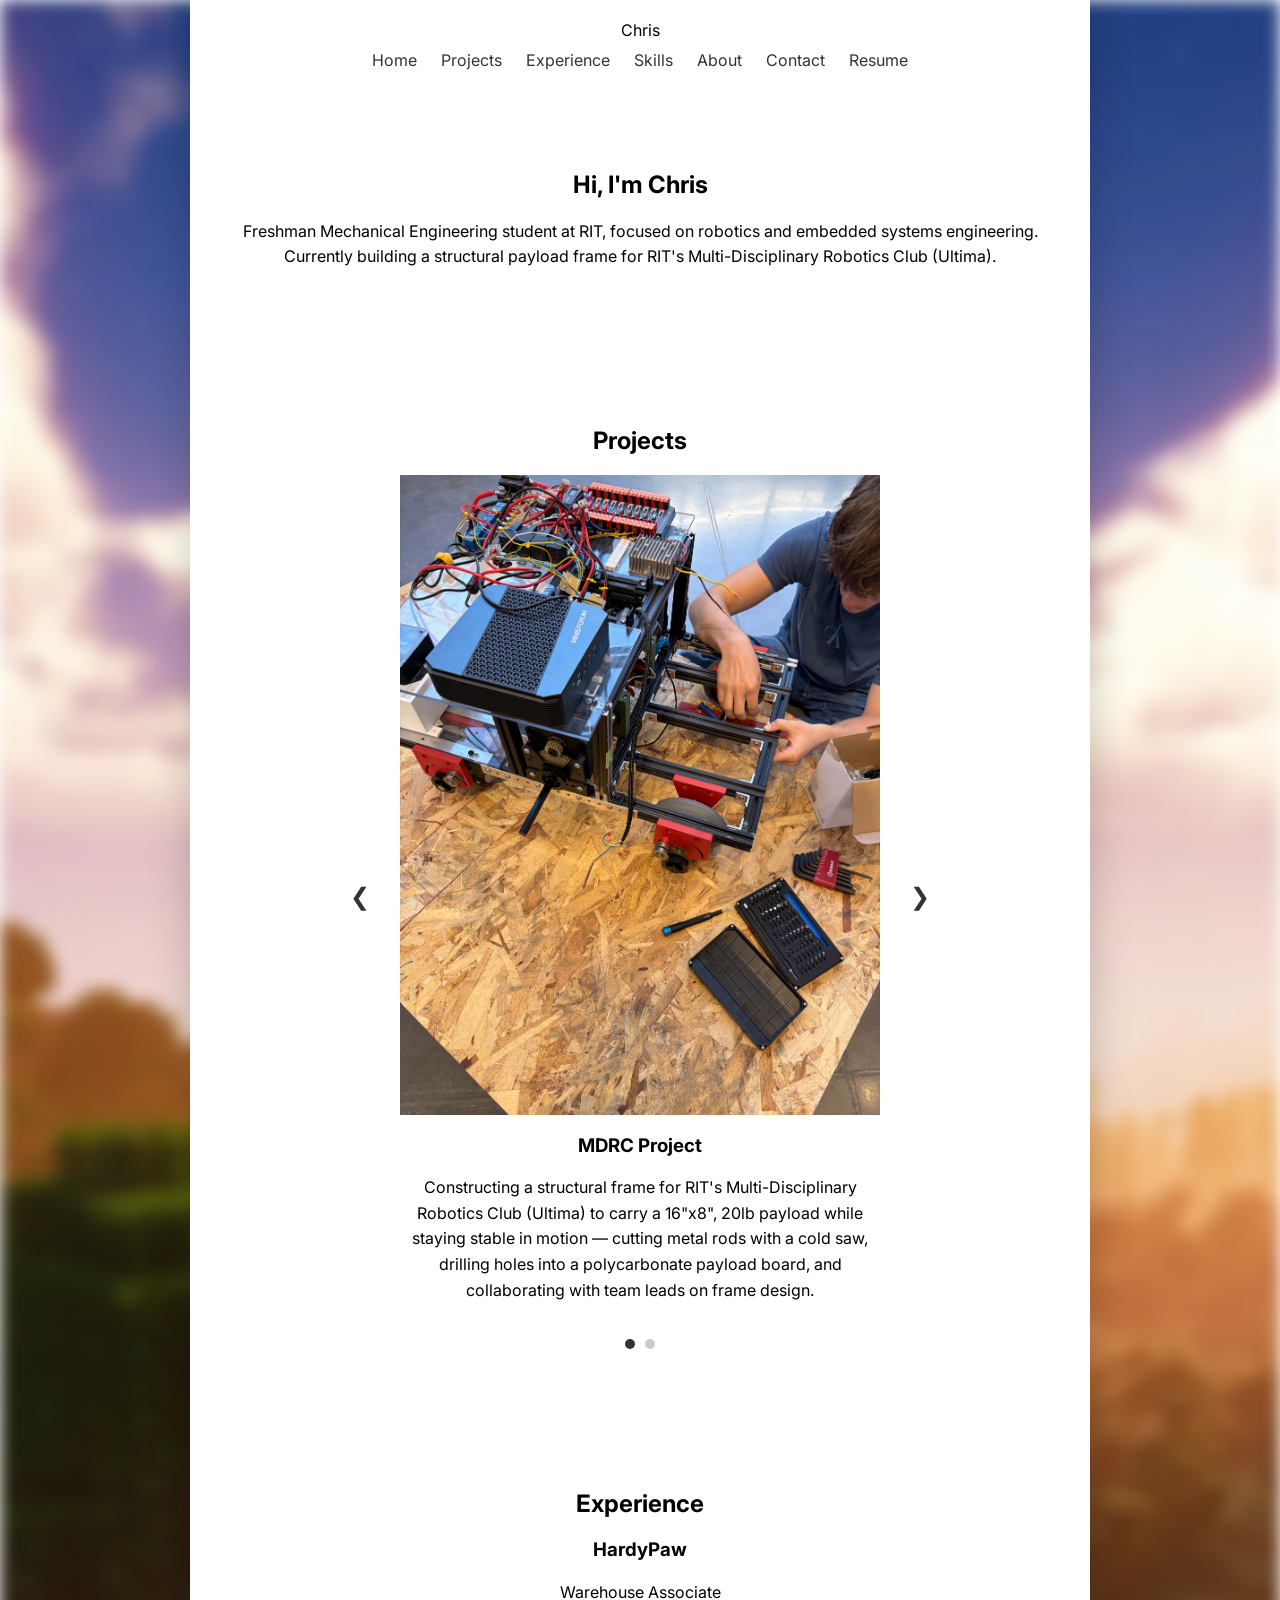
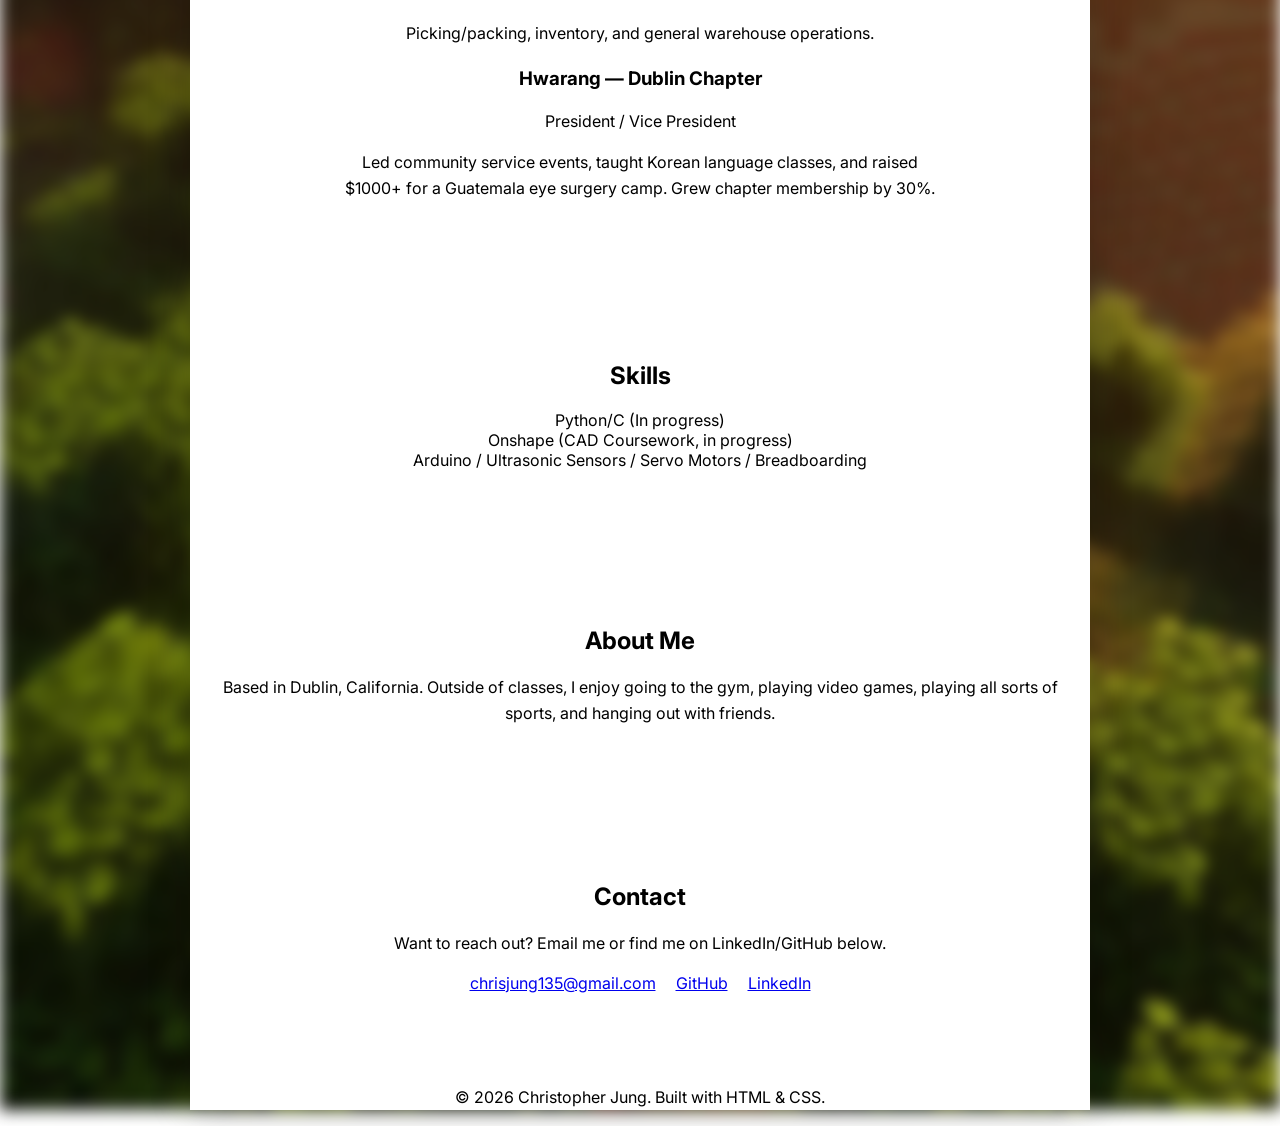
<file: index.html>
<!DOCTYPE html>
<html lang="en">
<head>
  <meta charset="UTF-8">
  <meta name="viewport" content="width=device-width, initial-scale=1.0">
  <title>Chris — Portfolio</title>
  <link rel="preconnect" href="https://fonts.googleapis.com">
  <link rel="preconnect" href="https://fonts.gstatic.com" crossorigin>
  <link href="https://fonts.googleapis.com/css2?family=Inter:wght@400;500;600;700&display=swap" rel="stylesheet">
  <link rel="stylesheet" href="style.css">
</head>
<body>

  <!-- Blurred background photo — sits behind everything, scrolls normally with the page -->
  <div class="bg-photo"></div>

  <!-- Everything below lives inside the white rectangle -->
  <div class="page-container">

    <!-- NAV -->
    <header>
      <nav>
        <div class="logo">Chris</div>
        <ul class="nav-links">
          <li><a href="#hero">Home</a></li>
          <li><a href="#projects">Projects</a></li>
          <li><a href="#experience">Experience</a></li>
          <li><a href="#skills">Skills</a></li>
          <li><a href="#about">About</a></li>
          <li><a href="#contact">Contact</a></li>
          <li><a href="resume.html">Resume</a></li>
        </ul>
      </nav>
    </header>

    <!-- HERO -->
    <section id="hero">
      <h1>Hi, I'm Chris</h1>
      <p>Freshman Mechanical Engineering student at RIT, focused on robotics and embedded systems engineering. Currently building a structural payload frame for RIT's Multi-Disciplinary Robotics Club (Ultima).</p>
    </section>

    <!-- PROJECTS -->
    <section id="projects">
      <h2>Projects</h2>

      <div class="carousel">
        <button class="carousel-arrow prev" aria-label="Previous project">&#10094;</button>

        <div class="carousel-viewport">
          <div class="carousel-track">

            <div class="project-card">
              <a href="mdrc-project.html" class="image-wrap">
                <img src="mdrc-project.jpg" alt="MDRC Project">
                <div class="image-overlay">Read more →</div>
              </a>
              <h3>MDRC Project</h3>
              <p>
                Constructing a structural frame for RIT's Multi-Disciplinary
                Robotics Club (Ultima) to carry a 16"x8", 20lb payload while
                staying stable in motion — cutting metal rods with a cold saw,
                drilling holes into a polycarbonate payload board, and
                collaborating with team leads on frame design.
              </p>
            </div>

            <div class="project-card">
              <a href="https://github.com/Kqdelol/Automatic-Water-Dispenser" class="image-wrap">
                <img src="water-dispenser.jpg" alt="Automated Water Dispenser">
                <div class="image-overlay">Read more →</div>
              </a>
              <h3>Automated Water Dispenser</h3>
              <p>
                An Arduino-based system that automatically presses a water dispenser
                button and stops when the bottle is full, using a servo motor and
                HC-SR04 ultrasonic sensor for fill detection. Planning an ESP32-CAM +
                Raspberry Pi expansion to add computer vision.
              </p>
            </div>

            <!-- Add more project-card divs here as you build more projects.
                 Remember to add a matching dot below for each new slide. -->

          </div>
        </div>

        <button class="carousel-arrow next" aria-label="Next project">&#10095;</button>
      </div>

      <div class="carousel-dots">
        <span class="dot active" data-index="0"></span>
        <span class="dot" data-index="1"></span>
      </div>

    </section>

    <!-- EXPERIENCE -->
    <section id="experience">
      <h2>Experience</h2>

      <div class="experience-item">
        <h3>HardyPaw</h3>
        <p class="role">Warehouse Associate</p>
        <p>Picking/packing, inventory, and general warehouse operations.</p>
      </div>

      <div class="experience-item">
        <h3>Hwarang — Dublin Chapter</h3>
        <p class="role">President / Vice President</p>
        <p>
          Led community service events, taught Korean language classes, and
          raised $1000+ for a Guatemala eye surgery camp. Grew chapter
          membership by 30%.
        </p>
      </div>

    </section>

    <!-- SKILLS -->
    <section id="skills">
      <h2>Skills</h2>
      <ul class="skills-list">
        <li>Python/C (In progress)</li>
        <li>Onshape (CAD Coursework, in progress)</li>
        <li>Arduino / Ultrasonic Sensors / Servo Motors / Breadboarding</li>
      </ul>
    </section>

    <!-- ABOUT ME -->
    <section id="about">
      <h2>About Me</h2>
      <p>
        Based in Dublin, California. Outside of classes, I enjoy going to
        the gym, playing video games, playing all sorts of sports, and
        hanging out with friends.
      </p>
    </section>

    <!-- CONTACT -->
    <section id="contact">
      <h2>Contact</h2>
      <p>Want to reach out? Email me or find me on LinkedIn/GitHub below.</p>
      <ul class="contact-links">
        <li><a href="mailto:chrisjung135@gmail.com">chrisjung135@gmail.com</a></li>
        <li><a href="https://github.com/Kqdelol">GitHub</a></li>
        <li><a href="https://linkedin.com/in/christopher-jung-511080355/">LinkedIn</a></li>
      </ul>
    </section>

    <footer>
      <p>&copy; 2026 Christopher Jung. Built with HTML & CSS.</p>
    </footer>

  </div><!-- /.page-container -->

  <script src="script.js"></script>
</body>
</html>
</file>
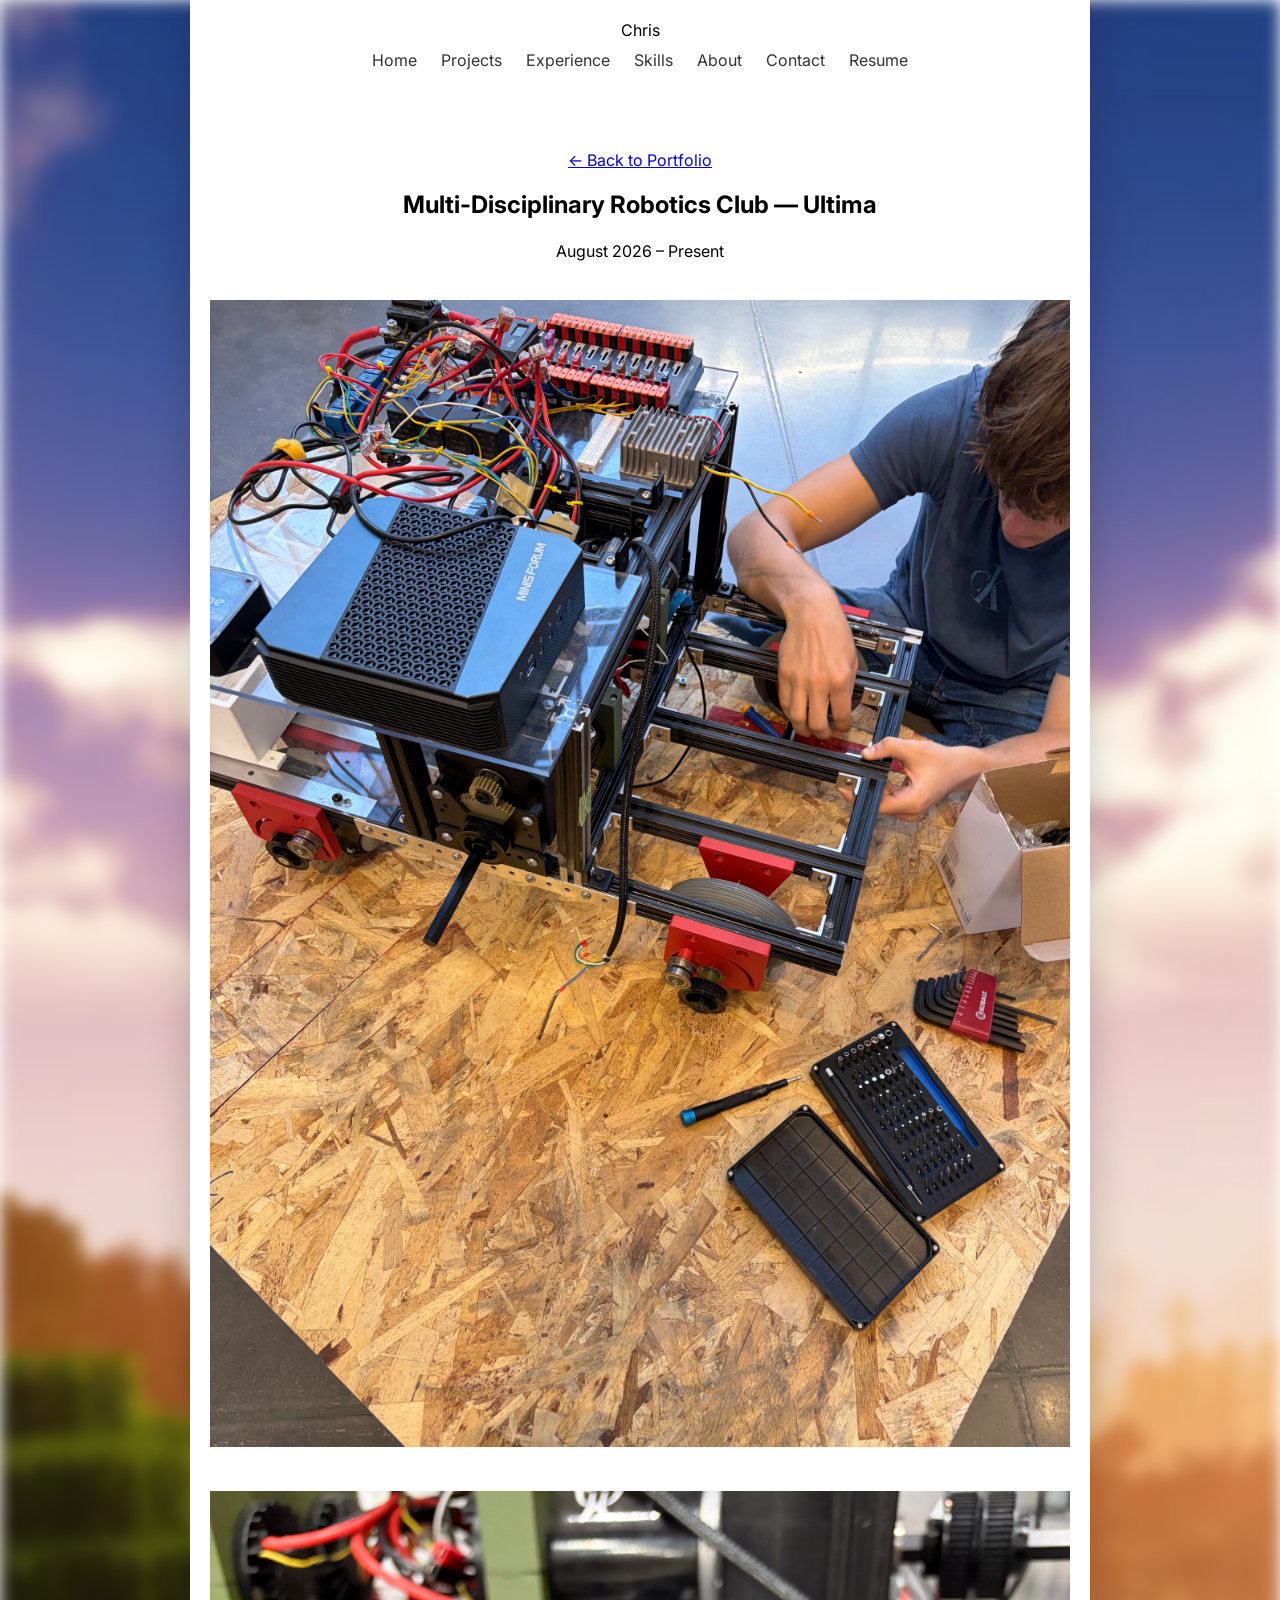
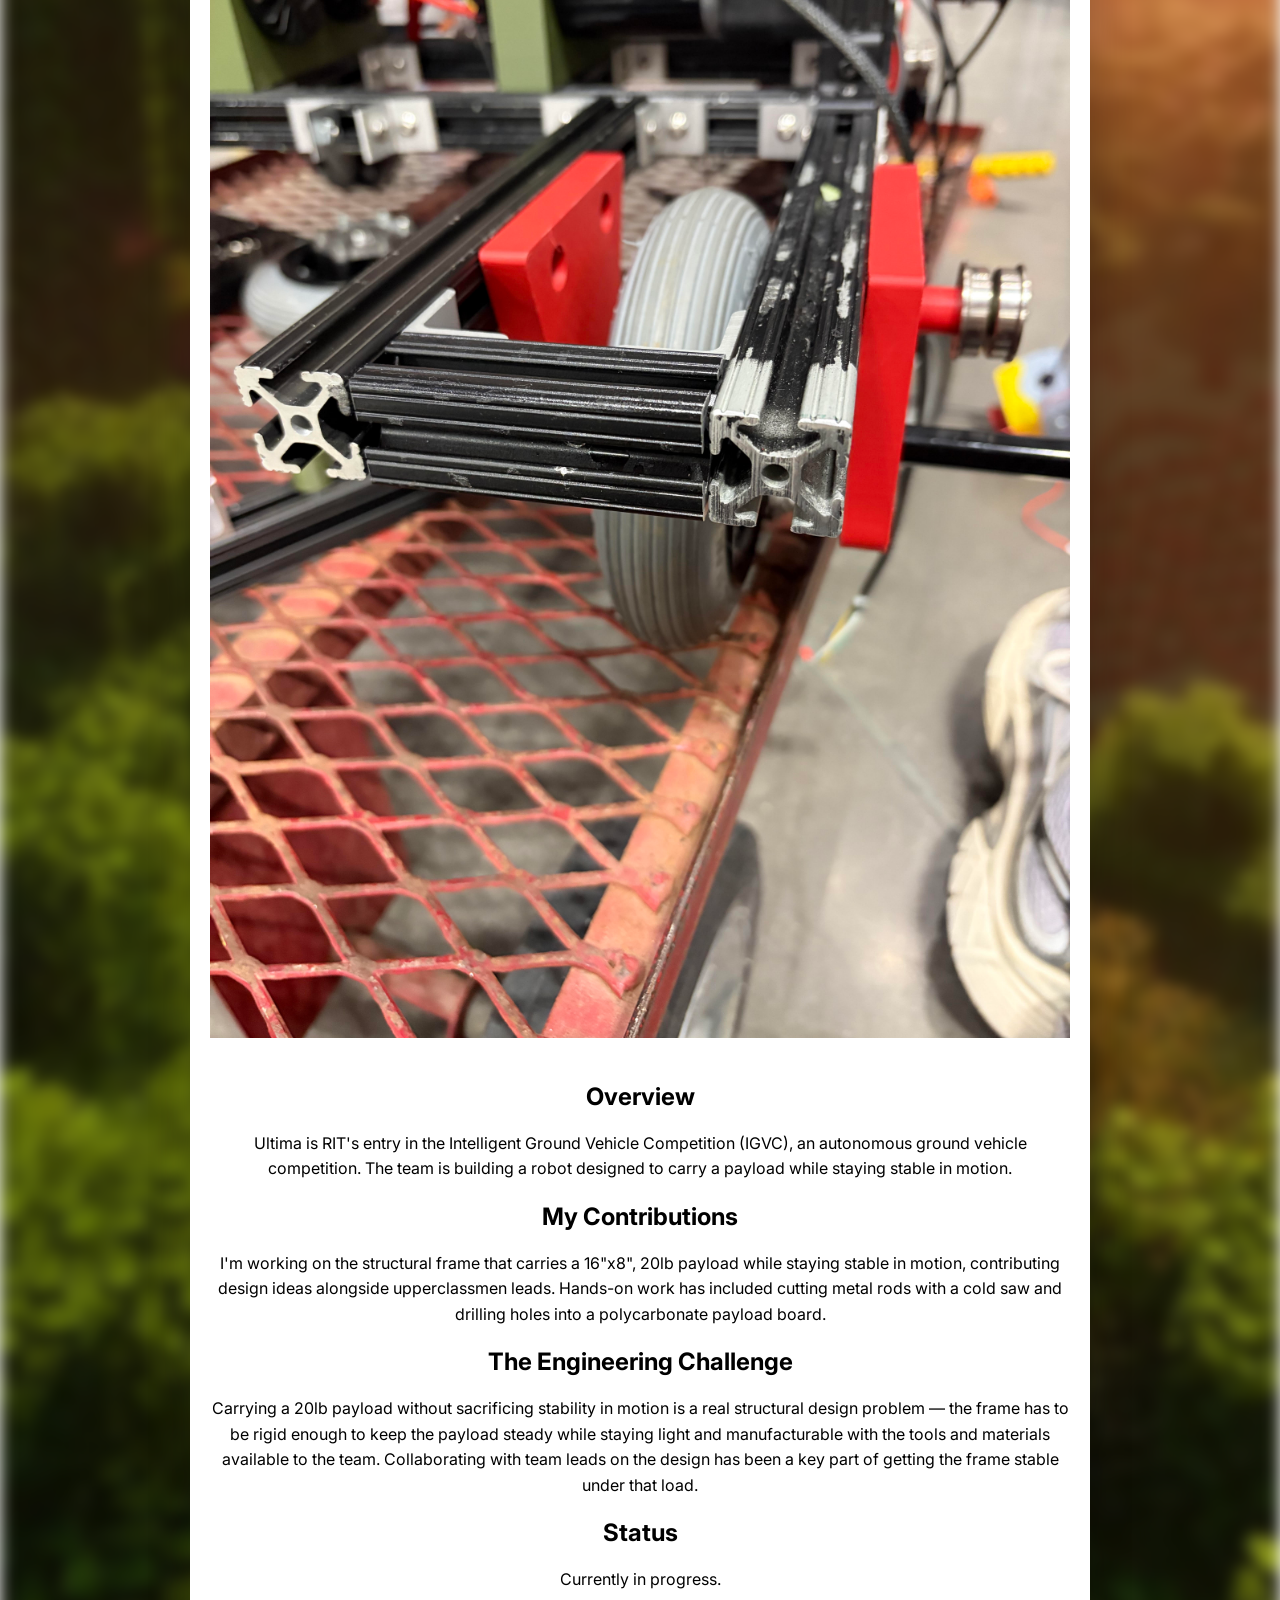
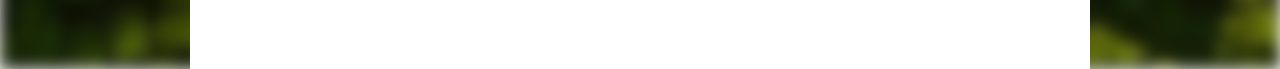
<file: mdrc-project.html>
<!DOCTYPE html>
<html lang="en">
<head>
  <meta charset="UTF-8">
  <meta name="viewport" content="width=device-width, initial-scale=1.0">
  <title>MDRC Project — Chris</title>
  <link rel="preconnect" href="https://fonts.googleapis.com">
  <link rel="preconnect" href="https://fonts.gstatic.com" crossorigin>
  <link href="https://fonts.googleapis.com/css2?family=Inter:wght@400;500;600;700&display=swap" rel="stylesheet">
  <link rel="stylesheet" href="style.css">
</head>
<body>

  <!-- Blurred background photo — sits behind everything, scrolls normally with the page -->
  <div class="bg-photo"></div>

  <!-- Everything below lives inside the white rectangle -->
  <div class="page-container">

    <!-- NAV -->
    <header>
      <nav>
        <div class="logo">Chris</div>
        <ul class="nav-links">
          <li><a href="index.html#hero">Home</a></li>
          <li><a href="index.html#projects">Projects</a></li>
          <li><a href="index.html#experience">Experience</a></li>
          <li><a href="index.html#skills">Skills</a></li>
          <li><a href="index.html#about">About</a></li>
          <li><a href="index.html#contact">Contact</a></li>
          <li><a href="resume.html">Resume</a></li>
        </ul>
      </nav>
    </header>

    <section>
      <a href="index.html#projects">← Back to Portfolio</a>

      <h1>Multi-Disciplinary Robotics Club — Ultima</h1>
      <p class="role">August 2026 – Present</p>

      <img src="mdrc-project.jpg" alt="Working on the Ultima robot frame" style="max-width:100%; height:auto; margin: 20px 0;">
      <img src="frame-closeup.jpg" alt="Close-up of the frame, wheel mount, and drivetrain" style="max-width:100%; height:auto; margin: 20px 0;">

      <h2>Overview</h2>
      <p>
        Ultima is RIT's entry in the Intelligent Ground Vehicle Competition
        (IGVC), an autonomous ground vehicle competition. The team is
        building a robot designed to carry a payload while staying stable
        in motion.
      </p>

      <h2>My Contributions</h2>
      <p>
        I'm working on the structural frame that carries a 16"x8", 20lb
        payload while staying stable in motion, contributing design ideas
        alongside upperclassmen leads. Hands-on work has included cutting
        metal rods with a cold saw and drilling holes into a polycarbonate
        payload board.
      </p>

      <h2>The Engineering Challenge</h2>
      <p>
        Carrying a 20lb payload without sacrificing stability in motion is
        a real structural design problem — the frame has to be rigid enough
        to keep the payload steady while staying light and manufacturable
        with the tools and materials available to the team. Collaborating
        with team leads on the design has been a key part of getting the
        frame stable under that load.
      </p>

      <h2>Status</h2>
      <p>Currently in progress.</p>

    </section>

  </div><!-- /.page-container -->

  <script src="script.js"></script>
</body>
</html>
</file>
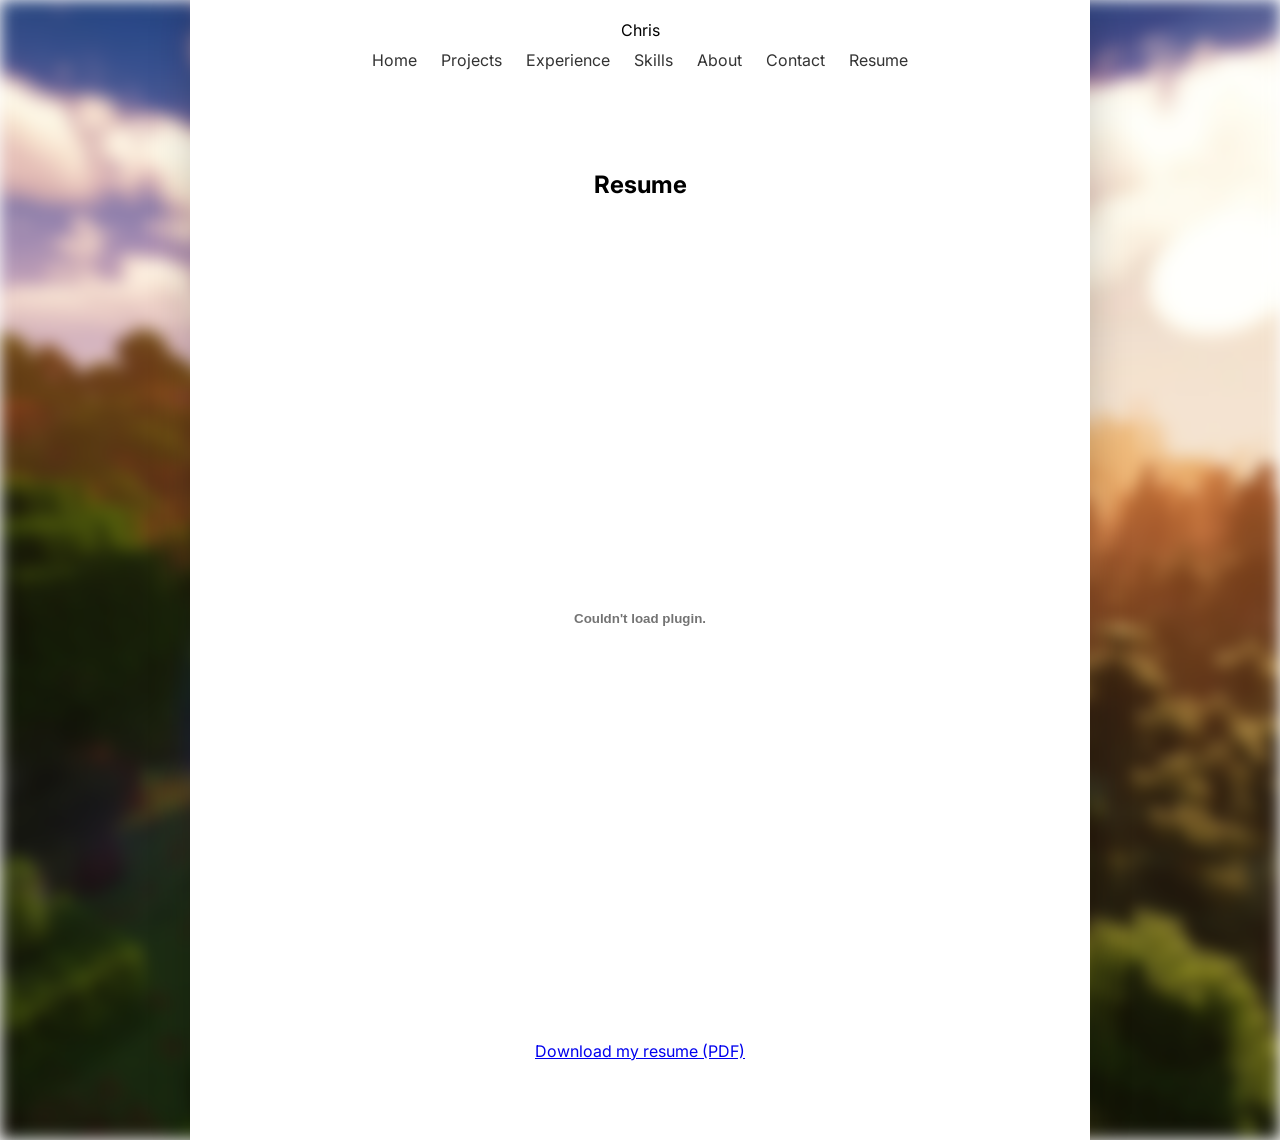
<file: resume.html>
<!DOCTYPE html>
<html lang="en">
<head>
  <meta charset="UTF-8">
  <meta name="viewport" content="width=device-width, initial-scale=1.0">
  <title>Resume — Chris</title>
  <link rel="preconnect" href="https://fonts.googleapis.com">
  <link rel="preconnect" href="https://fonts.gstatic.com" crossorigin>
  <link href="https://fonts.googleapis.com/css2?family=Inter:wght@400;500;600;700&display=swap" rel="stylesheet">
  <link rel="stylesheet" href="style.css">
</head>
<body>

  <!-- Blurred background photo — sits behind everything, scrolls normally with the page -->
  <div class="bg-photo"></div>

  <!-- Everything below lives inside the white rectangle -->
  <div class="page-container">

    <!-- NAV -->
    <header>
      <nav>
        <div class="logo">Chris</div>
        <ul class="nav-links">
          <li><a href="index.html#hero">Home</a></li>
          <li><a href="index.html#projects">Projects</a></li>
          <li><a href="index.html#experience">Experience</a></li>
          <li><a href="index.html#skills">Skills</a></li>
          <li><a href="index.html#about">About</a></li>
          <li><a href="index.html#contact">Contact</a></li>
          <li><a href="resume.html">Resume</a></li>
        </ul>
      </nav>
    </header>

    <section>
      <h1>Resume</h1>

      <embed src="resume.pdf" type="application/pdf" width="100%" height="800px">

      <p><a href="resume.pdf" download>Download my resume (PDF)</a></p>
    </section>

  </div><!-- /.page-container -->

</body>
</html>
</file>
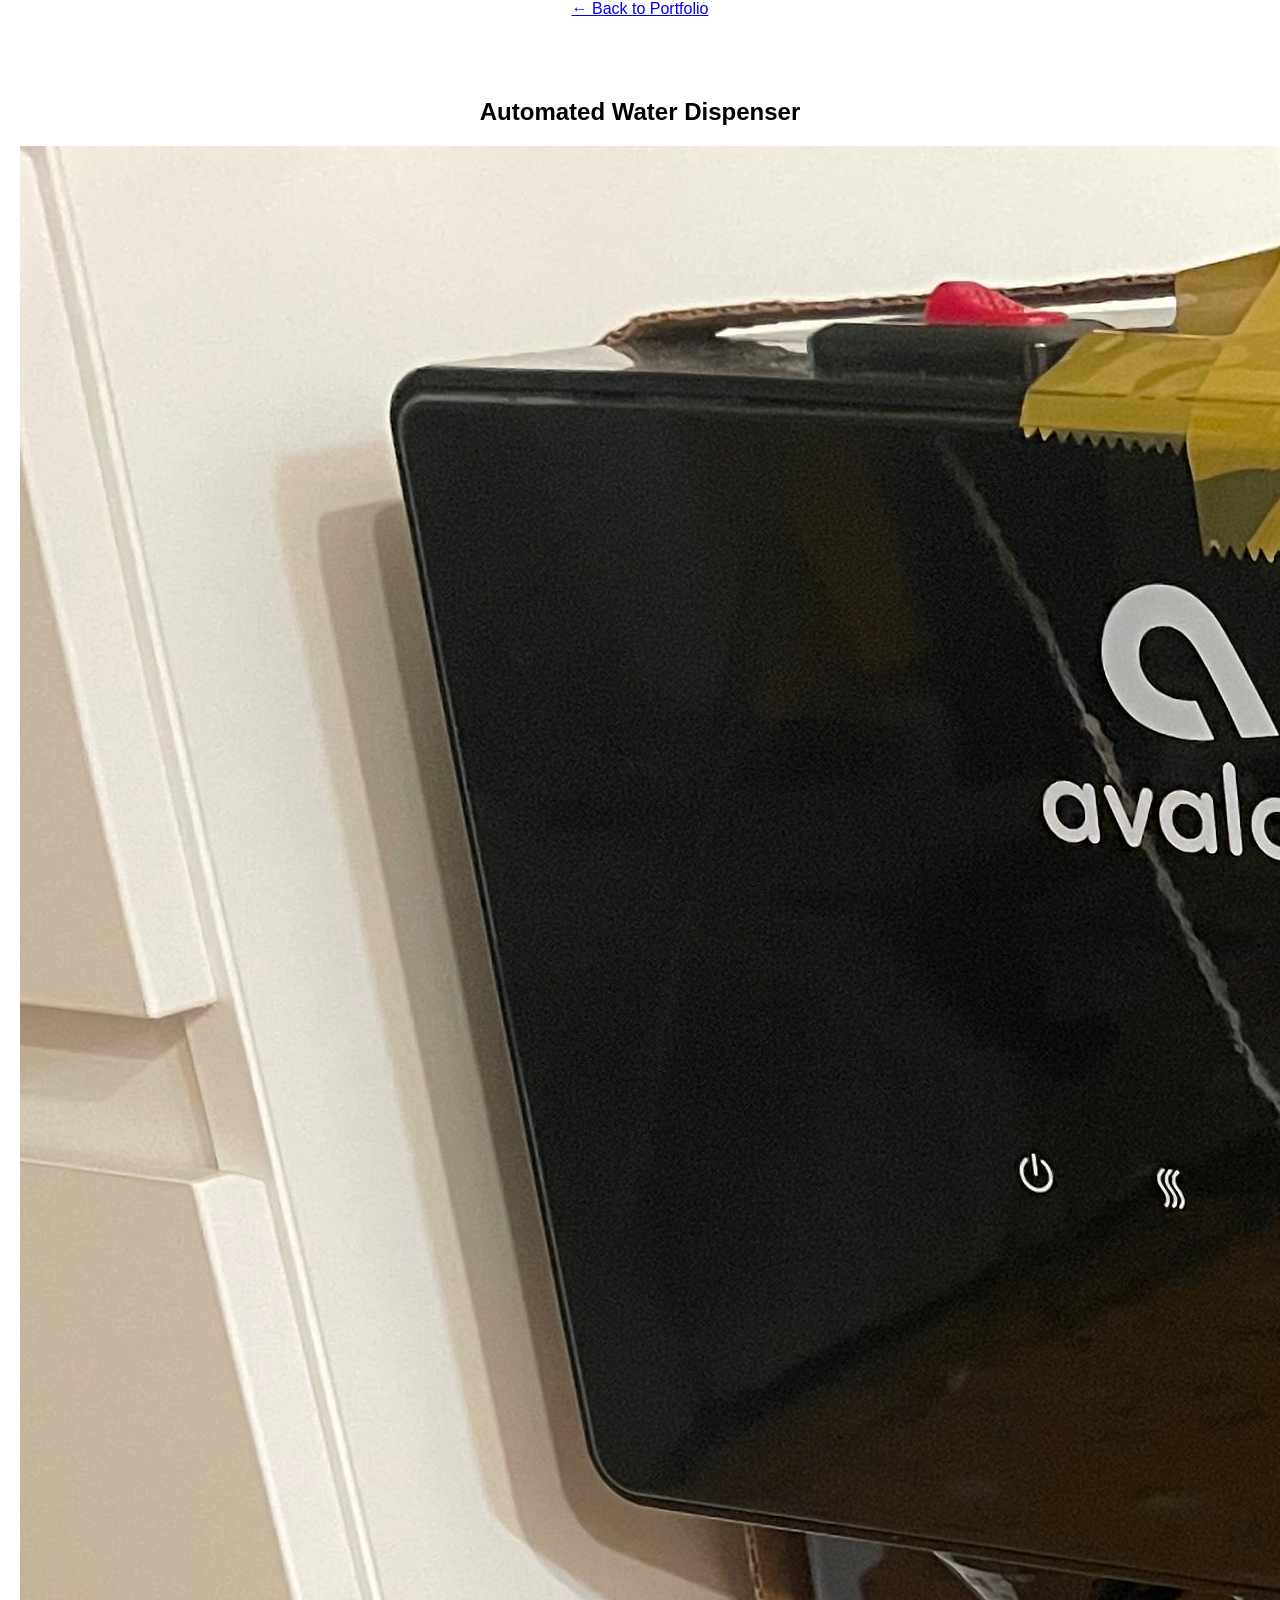
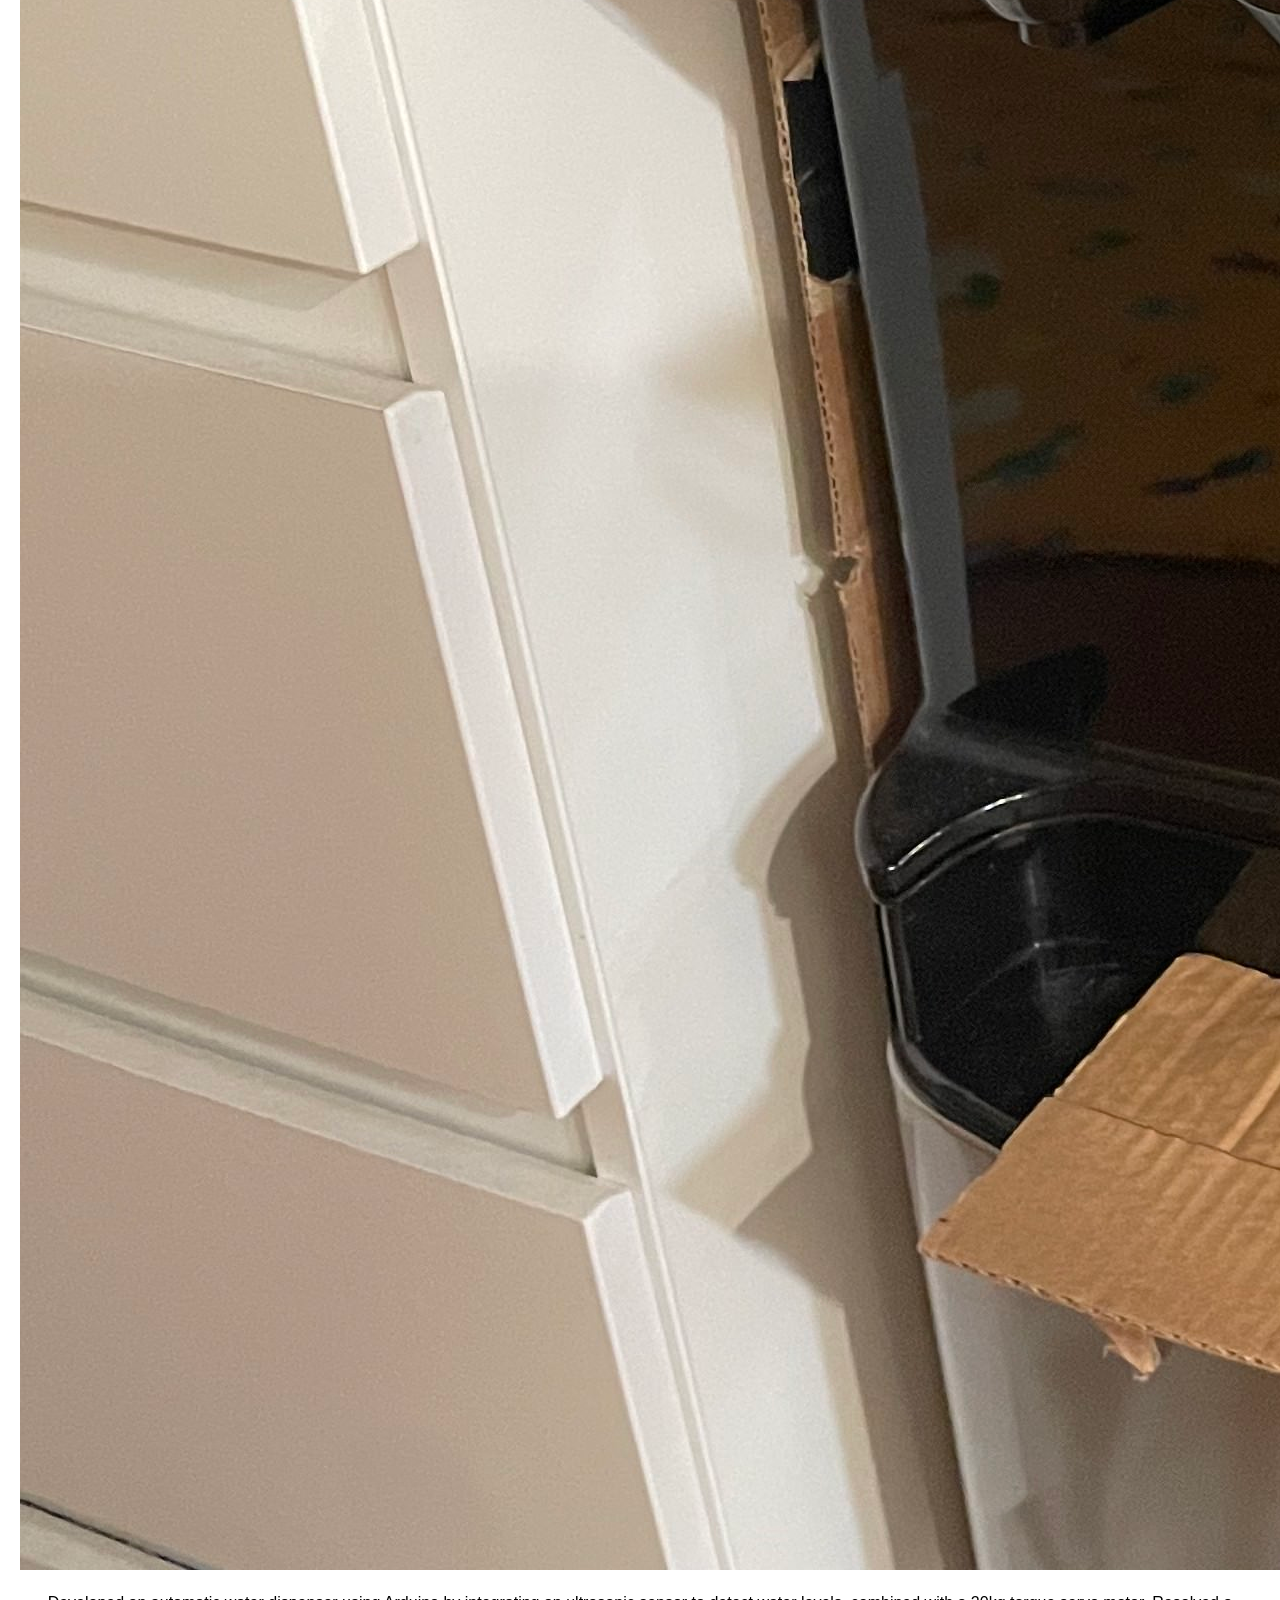
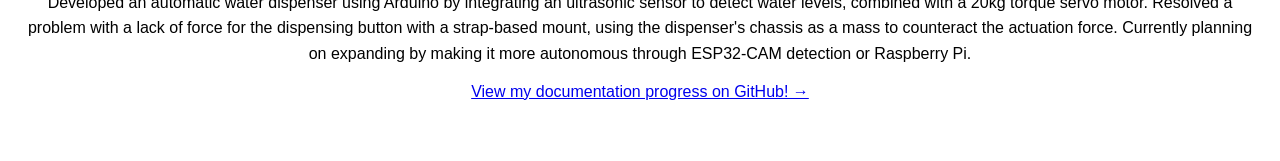
<file: water-dispenser.html>
<!DOCTYPE html>
<html lang="en">
<head>
  <meta charset="UTF-8">
  <meta name="viewport" content="width=device-width, initial-scale=1.0">
  <title>Automatic Water Dispenser - (May 2026 - August 2026)</title>
  <link rel="stylesheet" href="style.css">
</head>
<body>

  <a href="index.html">← Back to Portfolio</a>

  <section>
    <h1>Automated Water Dispenser</h1>
    <img src="water-dispenser.jpg" alt="Automated Water Dispenser">

    <p>
      Developed an automatic water dispenser using Arduino by integrating an ultrasonic 
      sensor to detect water levels, combined with a 20kg torque servo motor. Resolved a 
      problem with a lack of force for the dispensing button with a strap-based mount,
      using the dispenser's chassis as a mass to counteract the actuation force. 
      Currently planning on expanding by making it more autonomous through ESP32-CAM
      detection or Raspberry Pi.
    </p>

    <a href="https://github.com/Kqdelol/Automatic-Water-Dispenser">View my documentation progress on GitHub! →</a>
  </section>

</body>
</html>
</file>
<file: style.css>
/* Smooth scroll for all the anchor links in the nav bar */
html {
  scroll-behavior: smooth;
}

body {
  position: relative; /* so .bg-photo can size itself against this element */
  margin: 0;
  text-align: center;
  font-family: 'Inter', -apple-system, Helvetica, Arial, sans-serif;
}

h1, h2, h3 {
  font-weight: 700;
}

p {
  font-weight: 400;
  line-height: 1.6;
}

/* The blurred background photo.
   position: absolute (not fixed) is what makes it scroll NORMALLY with
   the page instead of staying pinned in place. top:0 + bottom:0 makes it
   stretch to match the full height of <body>, including content that's
   taller than the screen. */
.bg-photo {
  position: absolute;
  top: 0;
  left: 0;
  right: 0;
  bottom: 0;
  background-image: url('background.jpg'); /* swap in your own photo */
  background-size: cover;
  background-position: center;
  filter: blur(8px);
  z-index: -1; /* sits behind everything else */
}

/* The white rectangle that holds all your actual content.
   Centered, with a max-width so the blurred photo shows on both sides
   on wider screens. */
.page-container {
  max-width: 900px;
  margin: 0 auto;
  background-color: #ffffff;
  box-shadow: 0 0 40px rgba(0, 0, 0, 0.2);
}

/* Basic nav styling so the links sit centered in a row */
header nav {
  display: flex;
  flex-direction: column;
  align-items: center;
  padding: 20px 0;
}

.nav-links {
  list-style: none;
  display: flex;
  justify-content: center;
  gap: 24px;
  padding: 0;
  margin: 10px 0 0 0;
}

.nav-links li a {
  text-decoration: none;
  color: #333;
}

/* Give each section some breathing room */
section {
  padding: 60px 20px;
}

/* ===== PROJECT CAROUSEL ===== */

.carousel {
  position: relative;
  display: flex;
  align-items: center;
  justify-content: center;
  max-width: 600px;
  margin: 0 auto;
}

/* Clips the track so only one slide shows at a time */
.carousel-viewport {
  overflow: hidden;
  width: 100%;
}

/* Holds all the slides side by side; sliding it left/right with
   transform is what creates the smooth switch between projects */
.carousel-track {
  display: flex;
  transition: transform 0.5s ease;
}

.carousel-track .project-card {
  flex: 0 0 100%; /* each slide takes up the full width of the viewport */
  max-width: 100%;
  box-sizing: border-box;
  margin: 0;
  padding: 0 20px;
}

.project-card img {
  max-width: 100%;
  height: auto;
  display: block;
}

/* Wraps each project image; clicking it goes to the project link.
   position: relative lets .image-overlay position itself over the image. */
.image-wrap {
  position: relative;
  display: block;
  overflow: hidden;
  text-decoration: none;
}

/* Darkens the image on hover */
.image-wrap:hover img {
  filter: brightness(0.6);
}

.image-wrap img {
  transition: filter 0.3s ease;
}

/* "Read more" text that fades in over the darkened image on hover */
.image-overlay {
  position: absolute;
  top: 0;
  left: 0;
  right: 0;
  bottom: 0;
  display: flex;
  align-items: center;
  justify-content: center;
  color: #fff;
  font-size: 1.2em;
  font-weight: bold;
  opacity: 0;
  transition: opacity 0.3s ease;
}

.image-wrap:hover .image-overlay {
  opacity: 1;
}

.carousel-arrow {
  background: none;
  border: none;
  font-size: 24px;
  cursor: pointer;
  padding: 10px;
  color: #333;
  z-index: 2;
  flex-shrink: 0;
}

.carousel-arrow:hover {
  color: #000;
}

/* Dots below the carousel showing which slide is active */
.carousel-dots {
  display: flex;
  justify-content: center;
  gap: 10px;
  margin-top: 20px;
}

.dot {
  width: 10px;
  height: 10px;
  border-radius: 50%;
  background-color: #ccc;
  cursor: pointer;
}

.dot.active {
  background-color: #333;
}

/* ===== EXPERIENCE ===== */

.experience-item {
  max-width: 600px;
  margin: 20px auto;
}

/* Center the skills list */
.skills-list,
.contact-links {
  list-style: none;
  padding: 0;
}

.contact-links {
  display: flex;
  justify-content: center;
  gap: 20px;
}
</file>
